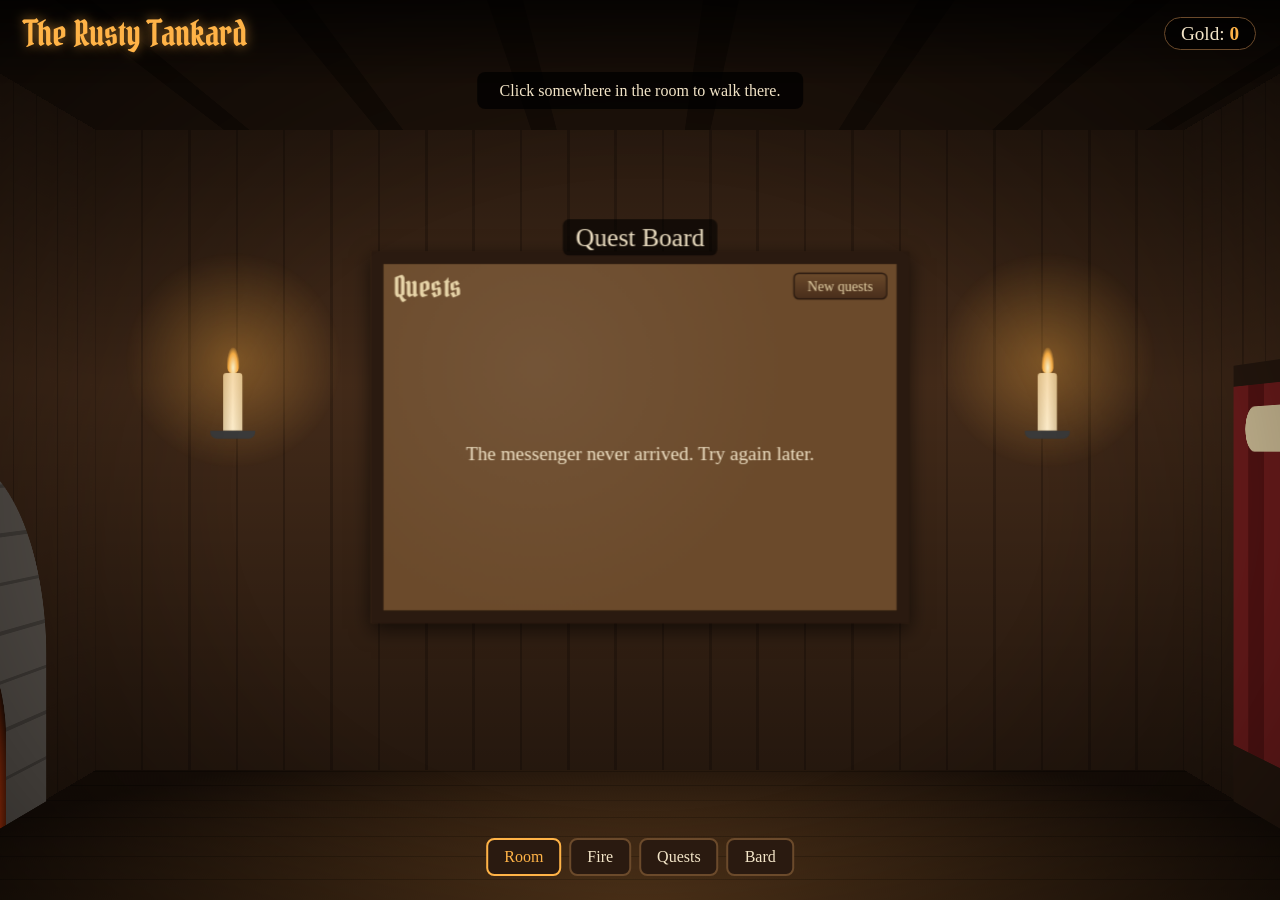
<file: index.html>
<!DOCTYPE html>
<html lang="en">
<head>
    <meta charset="UTF-8">
    <meta name="viewport" content="width=device-width, initial-scale=1.0">
    <title>The Rusty Tankard | NeoCity Village</title>
    <link rel="preconnect" href="https://fonts.googleapis.com">
    <link rel="preconnect" href="https://fonts.gstatic.com" crossorigin>
    <link href="https://fonts.googleapis.com/css2?family=IM+Fell+English&family=Pirata+One&display=swap" rel="stylesheet">
    <link rel="stylesheet" href="css/style.css">
</head>
<body>
    <div class="viewport">
        <div class="camera" data-view="overview">
            <div class="ceiling"></div>
            <div class="floor"></div>

            <div class="wall back">
                <div class="candle candle-left"><div class="glow"></div><div class="flame"></div></div>
                <div class="candle candle-right"><div class="glow"></div><div class="flame"></div></div>
                <div class="spot board" data-go="board">
                    <div class="board-header">
                        <h2>Quests</h2>
                        <button id="new-quests" class="wood-button">New quests</button>
                    </div>
                    <div id="quests" class="quests"></div>
                    <span class="spot-label">Quest Board</span>
                </div>
            </div>

            <div class="wall left">
                <div class="spot fireplace" data-go="fireplace">
                    <div class="fire"></div>
                    <span class="spot-label">Sit by the fire</span>
                </div>
            </div>

            <div class="wall right">
                <div class="spot stage" data-go="bard">
                    <div class="bard"></div>
                    <div class="speech-bubble">
                        <p id="bard-setup">The bard is tuning his lute...</p>
                        <p id="bard-punchline"></p>
                    </div>
                    <div class="floorboards">
                        <button id="bard-button" class="wood-button">Ask for a joke</button>
                    </div>
                    <span class="spot-label">The Bard</span>
                </div>
            </div>
        </div>
    </div>

    <header class="top-bar">
        <h1>The Rusty Tankard</h1>
        <p class="gold">Gold: <span id="gold">0</span></p>
    </header>

    <p id="caption" class="caption"></p>

    <div id="music-bar" class="music-bar" hidden>
        <p>Now playing: <span id="station-name"></span></p>
        <button id="next-station" class="wood-button">Next</button>
        <button id="music-toggle" class="wood-button">Mute</button>
    </div>

    <nav class="nav">
        <button data-go="overview" class="active">Room</button>
        <button data-go="fireplace">Fire</button>
        <button data-go="board">Quests</button>
        <button data-go="bard">Bard</button>
    </nav>

    <script type="module" src="js/main.js"></script>
</body>
</html>
</file>
<file: css/style.css>
:root {
    --room-width: 170vmin;
    --room-height: 100vmin;
    --room-depth: 170vmin;

    --wood-dark: #2a1a10;
    --wood: #4a2f1c;
    --wood-line: #3a2415;
    --wood-light: #6b4a2b;
    --parchment: #e8d5a9;
    --parchment-dark: #d4bc8a;
    --ink: #3b2a1a;
    --blood: #7a1f1f;
    --fire: #ffb347;
    --won: #6b8e23;
    --lost: #8b2e2e;

    --font-title: 'Pirata One', Georgia, serif;
    --font-text: 'IM Fell English', Georgia, serif;
}

* {
    box-sizing: border-box;
    margin: 0;
    padding: 0;
}

html,
body {
    height: 100%;
    overflow: hidden;
    background-color: #120b07;
    font-family: var(--font-text);
    color: #f3e5c8;
}


.wood-button {
    font-family: var(--font-text);
    font-size: inherit;
    padding: 0.3em 0.9em;
    background: linear-gradient(var(--wood-light), var(--wood));
    color: var(--parchment);
    border: 0.12em solid var(--wood-dark);
    border-radius: 0.4em;
    cursor: pointer;
}

.wood-button:hover:not(:disabled) {
    filter: brightness(1.25);
}

.wood-button:disabled {
    opacity: 0.6;
    cursor: default;
}


.viewport {
    position: fixed;
    inset: 0;
    perspective: 160vmin;
    overflow: clip;
}

.viewport::after {
    content: '';
    position: absolute;
    inset: 0;
    background: radial-gradient(ellipse at 50% 55%, transparent 45%, rgba(0, 0, 0, 0.55));
    pointer-events: none;
    animation: room-light 4s infinite alternate ease-in-out;
}

@keyframes room-light {
    from { opacity: 0.8; }
    to   { opacity: 1; }
}

.camera {
    position: absolute;
    left: 50%;
    top: 50%;
    transform-style: preserve-3d;
    transition: transform 1.4s ease-in-out;
}


.camera[data-view="overview"]  { transform: scale(1)    rotateY(0deg)   translate3d(0, 0, 20vmin); }
.camera[data-view="board"]     { transform: scale(1.5)  rotateY(0deg)   translate3d(0, 2vmin, 40vmin); }
.camera[data-view="fireplace"] { transform: scale(1.8)  rotateY(-90deg) translate3d(40vmin, -25vmin, 35vmin); }
.camera[data-view="bard"]      { transform: scale(1.35) rotateY(90deg)  translate3d(-40vmin, -19vmin, 35vmin); }

@media (orientation: portrait) {
    .camera[data-view="overview"]  { transform: scale(0.75) rotateY(0deg)   translate3d(0, 0, 20vmin); }
    .camera[data-view="board"]     { transform: scale(1.5)  rotateY(0deg)   translate3d(0, 2vmin, 40vmin); }
    .camera[data-view="fireplace"] { transform: scale(1.4)  rotateY(-90deg) translate3d(40vmin, -25vmin, 35vmin); }
    .camera[data-view="bard"]      { transform: scale(1.4)  rotateY(90deg)  translate3d(-40vmin, -19vmin, 35vmin); }
}

.wall,
.floor,
.ceiling {
    position: absolute;
}

.wall {
    transform-style: preserve-3d;
    width: var(--room-depth);
    height: var(--room-height);
    left: calc(var(--room-depth) / -2);
    top: calc(var(--room-height) / -2);
    background:
        linear-gradient(rgba(0, 0, 0, 0.45), rgba(0, 0, 0, 0.1) 40%, rgba(0, 0, 0, 0.5)),
        repeating-linear-gradient(90deg, var(--wood) 0 7vmin, var(--wood-line) 7vmin 7.4vmin);
    transition: opacity 0.5s 0.8s, visibility 0.5s 0.8s;
}

.camera[data-view="fireplace"] .wall.right,
.camera[data-view="bard"] .wall.left {
    opacity: 0;
    visibility: hidden;
    transition: opacity 0.4s, visibility 0.4s;
}

.wall.back {
    width: var(--room-width);
    left: calc(var(--room-width) / -2);
    transform: translateZ(calc(var(--room-depth) / -2));
}

.wall.left {
    transform: translateX(calc(var(--room-width) / -2)) rotateY(90deg);
}

.wall.right {
    transform: translateX(calc(var(--room-width) / 2)) rotateY(-90deg);
}

.floor,
.ceiling {
    width: var(--room-width);
    height: var(--room-depth);
    left: calc(var(--room-width) / -2);
    top: calc(var(--room-depth) / -2);
}

.floor {
    transform: translateY(calc(var(--room-height) / 2)) rotateX(90deg);
    background:
        radial-gradient(circle at 50% 40%, rgba(255, 179, 71, 0.12), rgba(0, 0, 0, 0.6) 70%),
        repeating-linear-gradient(0deg, #3b2414 0 9vmin, #2a190d 9vmin 9.4vmin);
}

.ceiling {
    transform: translateY(calc(var(--room-height) / -2)) rotateX(-90deg);
    background: repeating-linear-gradient(90deg, #1d120a 0 20vmin, #140c06 20vmin 24vmin);
}


.spot {
    position: absolute;
    transform: translateZ(0.5vmin); 
    cursor: pointer;
    transition: filter 0.3s;
}

.spot:hover {
    filter: drop-shadow(0 0 2vmin var(--fire));
}

/* Once you're standing somewhere, the spots stop glowing */
.camera:not([data-view="overview"]) .spot {
    filter: none;
    cursor: default;
}


.camera:not([data-view="board"]) .board > *,
.camera:not([data-view="bard"]) .stage > * {
    pointer-events: none;
}

.spot-label {
    position: absolute;
    left: 50%;
    top: -7vmin;
    transform: translateX(-50%);
    white-space: nowrap;
    font-size: 4vmin;
    padding: 0.5vmin 2vmin;
    background-color: rgba(0, 0, 0, 0.6);
    border-radius: 1vmin;
    transition: opacity 0.4s;
}
.camera:not([data-view="overview"]) .spot-label {
    opacity: 0;
}



.board {
    width: 84vmin;
    height: 58vmin;
    left: calc(50% - 42vmin);
    top: calc(50% - 31vmin);
    padding: 1.2vmin 1.5vmin 1.5vmin;
    background:
        radial-gradient(circle at 30% 30%, rgba(255, 255, 255, 0.06), transparent 60%),
        var(--wood-light);
    border: 2vmin solid var(--wood-dark);
    box-shadow: 0 1vmin 3vmin rgba(0, 0, 0, 0.6);
    display: flex;
    flex-direction: column;
    gap: 1vmin;
}

.board-header {
    display: flex;
    justify-content: space-between;
    align-items: center;
    font-size: 2.2vmin;
}

.board-header h2 {
    font-family: var(--font-title);
    font-weight: normal;
    font-size: 4.5vmin;
    line-height: 1;
    color: var(--parchment);
}

.quests {
    flex: 1;
    display: flex;
    gap: 1.5vmin;
}


.quests > p {
    margin: auto;
    font-size: 3vmin;
    text-align: center;
}


.poster {
    position: relative;
    flex: 1;
    perspective: 60vmin;
}

.poster::before {
    content: '';
    position: absolute;
    z-index: 2;
    top: 0.8vmin;
    left: 50%;
    width: 1.4vmin;
    height: 1.4vmin;
    border-radius: 50%;
    background: radial-gradient(circle at 35% 35%, #9a9a9a, #333);
    transform: translateX(-50%);
}

.poster:nth-child(1) { transform: rotate(-2deg); }
.poster:nth-child(2) { transform: rotate(1.5deg) translateY(-0.6vmin); }
.poster:nth-child(3) { transform: rotate(-1deg); }

.poster-face {
    position: relative;
    height: 100%;
    display: flex;
    flex-direction: column;
    align-items: center;
    gap: 0.5vmin;
    padding: 2.5vmin 1.2vmin 1.2vmin;
    text-align: center;
    color: var(--ink);
    background: radial-gradient(ellipse at center, var(--parchment) 55%, var(--parchment-dark));
    box-shadow: 0.5vmin 0.8vmin 1.5vmin rgba(0, 0, 0, 0.5);
    transform: rotateX(var(--tilt-x, 0deg)) rotateY(var(--tilt-y, 0deg));
    transition: transform 0.15s ease-out;
}

.poster-title {
    font-family: var(--font-title);
    font-size: 3.6vmin;
    line-height: 1;
    letter-spacing: 0.3vmin;
    color: var(--blood);
}

.poster img,
.poster .no-image {
    width: 100%;
    height: 13vmin;
    object-fit: contain;
}

.poster .no-image {
    display: grid;
    place-items: center;
    font-family: var(--font-title);
    font-size: 8vmin;
}

.poster h3 {
    font-family: var(--font-title);
    font-weight: normal;
    font-size: 2.8vmin;
    line-height: 1.1;
}

.poster p {
    font-size: 1.9vmin;
}

.poster .reward {
    font-weight: bold;
}

.poster .accept-button {
    margin-top: auto;
    font-size: 1.9vmin;
}

.quest-status {
    margin-top: auto;
    font-style: italic;
    line-height: 1.15;
}

.poster.won .poster-face {
    box-shadow: 0 0 0 0.6vmin var(--won), 0.5vmin 0.8vmin 1.5vmin rgba(0, 0, 0, 0.5);
}

.poster.lost .poster-face {
    box-shadow: 0 0 0 0.6vmin var(--lost), 0.5vmin 0.8vmin 1.5vmin rgba(0, 0, 0, 0.5);
}

.dice {
    width: 10vmin;
    height: 10vmin;
    margin: 4vmin auto 3vmin;
    display: grid;
    place-items: center;
    font-family: var(--font-title);
    font-size: 3.5vmin;
    color: var(--parchment);
    background-color: var(--blood);
    clip-path: polygon(50% 0, 100% 25%, 100% 75%, 50% 100%, 0 75%, 0 25%);
    animation: dice-spin 0.8s linear infinite;
}

@keyframes dice-spin {
    to { transform: rotate(360deg); }
}

.stamp {
    position: absolute;
    left: 50%;
    top: 30%;
    padding: 0.3vmin 1.8vmin;
    font-family: var(--font-title);
    font-size: 6vmin;
    letter-spacing: 0.4vmin;
    text-transform: uppercase;
    border: 0.6vmin solid currentColor;
    border-radius: 1vmin;
    opacity: 0.85;
    transform: translate(-50%, -50%) rotate(-15deg);
    animation: stamp 0.3s ease-in 0.35s backwards;
}

.poster.won .stamp {
    color: var(--won);
}

.poster.lost .stamp {
    color: var(--lost);
}

@keyframes stamp {
    from {
        opacity: 0;
        transform: translate(-50%, -50%) rotate(-15deg) scale(3);
    }
}


.candle {
    position: absolute;
    top: 38%;
    width: 3vmin;
    height: 9vmin;
    background: linear-gradient(90deg, #d8c9a8, #fff7e0, #d8c9a8);
    border-radius: 0.5vmin 0.5vmin 0 0;
    transform: translateZ(0.5vmin);
}

.candle-left {
    left: 20vmin;
}

.candle-right {
    right: 20vmin;
}

.candle::after {
    content: '';
    position: absolute;
    left: -2vmin;
    right: -2vmin;
    bottom: -1.2vmin;
    height: 1.2vmin;
    background-color: #3a3a3a;
    border-radius: 0 0 1vmin 1vmin;
}

.candle .flame {
    position: absolute;
    left: 50%;
    bottom: 100%;
    width: 2vmin;
    height: 4vmin;
    margin-left: -1vmin;
    background: radial-gradient(ellipse at 50% 80%, #fff8d0, var(--fire) 50%, rgba(255, 120, 0, 0) 75%);
    border-radius: 50% 50% 35% 35% / 65% 65% 35% 35%;
    transform-origin: 50% 100%;
    animation: flame 0.15s infinite alternate;
}

.candle .glow {
    position: absolute;
    left: 50%;
    top: -2vmin;
    width: 40vmin;
    height: 40vmin;
    margin: -20vmin 0 0 -20vmin;
    background: radial-gradient(circle, rgba(255, 179, 71, 0.35), rgba(255, 179, 71, 0) 60%);
    pointer-events: none;
    animation: glow 2s infinite alternate ease-in-out;
}

.candle-right .flame { animation-duration: 0.19s; }
.candle-right .glow  { animation-duration: 2.7s; }

@keyframes flame {
    0%   { transform: scaleY(1)    skewX(0deg); }
    50%  { transform: scaleY(1.12) skewX(3deg); }
    100% { transform: scaleY(0.94) skewX(-3deg); }
}

@keyframes glow {
    from { opacity: 0.7; }
    to   { opacity: 1; }
}


.fireplace {
    width: 60vmin;
    height: 50vmin;
    left: calc(50% + 5vmin); 
    bottom: 0;
    background: repeating-linear-gradient(0deg, #5c5650 0 6vmin, #47423d 6vmin 6.5vmin);
    border-radius: 30vmin 30vmin 0 0;
    display: flex;
    justify-content: center;
    align-items: flex-end;
}

.fireplace .fire {
    width: 34vmin;
    height: 28vmin;
    border-radius: 17vmin 17vmin 0 0;
    background: radial-gradient(ellipse at 50% 100%, #fff3b0, var(--fire) 30%, #c0390b 60%, #1a0d05 80%);
    animation: flicker 0.3s infinite alternate;
}

@keyframes flicker {
    from { opacity: 0.85; transform: scaleY(0.97); }
    to   { opacity: 1;    transform: scaleY(1.03); }
}



.stage {
    width: 60vmin;
    height: 62vmin;
    left: calc(50% - 65vmin);
    bottom: 0;
    background: repeating-linear-gradient(90deg, var(--blood) 0 5vmin, #5e1515 5vmin 10vmin);
    border-top: 3vmin solid var(--wood-dark);
    display: flex;
    justify-content: center;
    align-items: flex-end;
}

.stage .bard {
    position: relative;
    width: 13vmin;
    height: 22vmin;
    margin-bottom: 8vmin;
    background-color: #1a110b;
    border-radius: 6.5vmin 6.5vmin 2vmin 2vmin;
}


.stage .bard::before {
    content: '';
    position: absolute;
    width: 9vmin;
    height: 9vmin;
    left: 2vmin;
    top: -10vmin;
    border-radius: 50%;
    background-color: #1a110b;
}

.speech-bubble {
    position: absolute;
    z-index: 1;
    top: 3vmin;
    left: 4vmin;
    right: 4vmin;
    padding: 1.5vmin 2.5vmin;
    font-size: 2.6vmin;
    line-height: 1.25;
    text-align: center;
    color: var(--ink);
    background-color: var(--parchment);
    border-radius: 3vmin;
}

.speech-bubble::after {
    content: '';
    position: absolute;
    left: 50%;
    bottom: -2.4vmin;
    transform: translateX(-50%);
    border: 1.5vmin solid transparent;
    border-top: 2.5vmin solid var(--parchment);
    border-bottom: 0;
}

#bard-punchline {
    font-weight: bold;
}

#bard-punchline:not(:empty) {
    margin-top: 0.8vmin;
}

.stage .floorboards {
    position: absolute;
    left: 0;
    right: 0;
    bottom: 0;
    height: 8vmin;
    padding-right: 2vmin;
    display: flex;
    justify-content: flex-end;
    align-items: center;
    font-size: 2.2vmin;
    background-color: var(--wood-dark);
}



.top-bar {
    position: fixed;
    top: 0;
    left: 0;
    right: 0;
    display: flex;
    justify-content: space-between;
    align-items: center;
    gap: 1rem;
    padding: 1rem 1.5rem 2rem;
    background: linear-gradient(rgba(0, 0, 0, 0.7), transparent);
    pointer-events: none;
}

.top-bar h1 {
    font-family: var(--font-title);
    font-weight: normal;
    font-size: 2.2rem;
    line-height: 1;
    color: var(--fire);
    text-shadow: 0 0 12px rgba(255, 179, 71, 0.6);
}

.gold {
    position: relative;
    padding: 0.3rem 1rem;
    font-size: 1.2rem;
    white-space: nowrap;
    background-color: rgba(0, 0, 0, 0.6);
    border: 1px solid var(--wood-light);
    border-radius: 2rem;
}

#gold {
    color: var(--fire);
    font-weight: bold;
}

.float-text {
    position: absolute;
    right: 1rem;
    top: 100%;
    font-weight: bold;
    color: var(--fire);
    text-shadow: 0 0 6px #000;
    pointer-events: none;
}

.caption {
    position: fixed;
    left: 50%;
    top: 4.5rem;
    transform: translateX(-50%);
    max-width: 90vw;
    padding: 0.6rem 1.4rem;
    text-align: center;
    background-color: rgba(0, 0, 0, 0.75);
    border-radius: 0.5rem;
    opacity: 0;
    transition: opacity 0.5s;
    pointer-events: none;
}

.caption.visible {
    opacity: 1;
}

.music-bar {
    position: fixed;
    left: 1.5rem;
    bottom: 1.5rem;
    display: flex;
    align-items: center;
    gap: 0.5rem;
    padding: 0.5rem 0.75rem;
    font-size: 0.95rem;
    background-color: rgba(0, 0, 0, 0.75);
    border: 1px solid var(--wood-light);
    border-radius: 0.5rem;
}

.music-bar[hidden] {
    display: none;
}

#station-name {
    color: var(--fire);
}

.nav {
    position: fixed;
    left: 50%;
    bottom: 1.5rem;
    transform: translateX(-50%);
    display: flex;
    gap: 0.5rem;
}

.nav button {
    font-family: var(--font-text);
    font-size: 1rem;
    padding: 0.5rem 1rem;
    background-color: var(--wood-dark);
    color: inherit;
    border: 2px solid var(--wood-light);
    border-radius: 0.5rem;
    cursor: pointer;
}

.nav button.active {
    border-color: var(--fire);
    color: var(--fire);
}

@media (max-width: 800px) {
    .top-bar h1 {
        font-size: 1.6rem;
    }

    .music-bar {
        left: 50%;
        bottom: 5rem;
        transform: translateX(-50%);
        white-space: nowrap;
    }
}

@media (prefers-reduced-motion: reduce) {
    .camera,
    .wall {
        transition: none !important;
    }

    .fireplace .fire,
    .candle .flame,
    .candle .glow,
    .viewport::after,
    .dice,
    .stamp {
        animation: none;
    }
}
</file>
